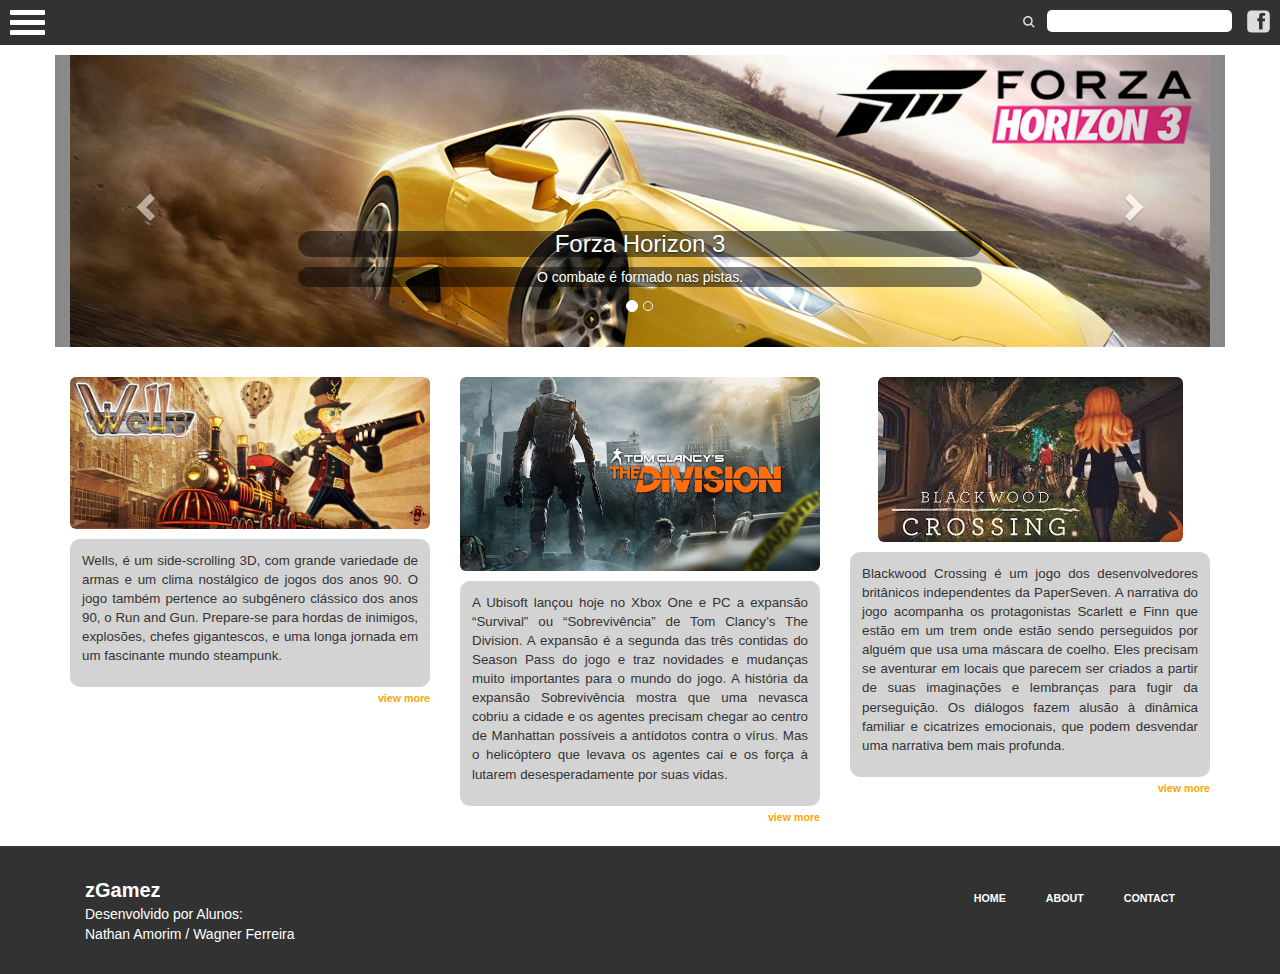
<file: index.html>
<!DOCTYPE html>
<html lang="pt-br">
<head>
	<title>zGamez</title>
	<meta charset="utf-8">
	<meta name="description" content="Dicas e Truques de Jogos">
	<meta name="keywords" content="GAMES,JOGOS,games,jogos,xbox,ps4">
	<meta name="author" content="Equipe zGamez">
	<meta name="viewport" content="width=device-width, initial-scale=1.0">
	<link rel="stylesheet" type="text/css" href="https://maxcdn.bootstrapcdn.com/bootstrap/3.3.7/css/bootstrap.min.css">
	<script type="text/javascript" src="https://maxcdn.bootstrapcdn.com/bootstrap/3.3.7/js/bootstrap.min.js"></script>
	<script src="https://ajax.googleapis.com/ajax/libs/jquery/1.12.4/jquery.min.js"></script>
	<script src="https://code.jquery.com/jquery-1.10.2.js"></script>

    <link rel="shortcut icon" href="favicon.ico"/>
	<!--CARROSEL-->
	<link rel="stylesheet" href="https://maxcdn.bootstrapcdn.com/bootstrap/3.3.7/css/bootstrap.min.css">
	<link rel="stylesheet" type="text/css" href="css/style.css">
  	<script src="https://ajax.googleapis.com/ajax/libs/jquery/1.12.4/jquery.min.js"></script>
  	<script src="https://maxcdn.bootstrapcdn.com/bootstrap/3.3.7/js/bootstrap.min.js"></script>
</head>
<body>
	<nav class="container-fluid fxtop bggray"">
		<section class="container-fluid row pd10px clightgray">
			<div id="nav-toggle" class="fl"><span></span></div>
			<div class="fr mleft15px" id="facebook_icon"><a href="#"><svg enable-background="new 0 0 50 50" height="23px" id="Layer_1" version="1.1" viewBox="0 0 50 50" width="23px" xml:space="preserve" xmlns="http://www.w3.org/2000/svg" xmlns:xlink="http://www.w3.org/1999/xlink"><g><path d="M40.378,0.878H9.62c-5.064,0-9.17,4.031-9.17,9.01v30.227c0,4.973,4.105,9.008,9.17,9.008h30.758   c5.064,0,9.172-4.035,9.172-9.008V9.888C49.55,4.909,45.442,0.878,40.378,0.878z M39.522,12.722h-3.951c0,0-1.72-0.402-1.72,2.232   c0,2.632,0,3.543,0,3.543h5.671l-0.604,5.857h-5.066v18.147h-7.696V24.354h-3.645V18.09l3.863,0.016l0.082-5.176   c0,0-0.246-6.021,4.935-6.333c4.256-0.303,8.132-0.186,8.132-0.186V12.722z" fill="#ddd"/></g></svg></a></div>
			<div class="fr" id="box_search"><input class="search_box_round" type="text" name="search_box"></div>
			<div class="fr" id="search_icon"><a href="#"><svg style="" enable-background="new 0 0 24 24" height="30px" id="Icons" version="1.1" viewBox="0 0 100 100" width="30px" xml:space="preserve" xmlns="http://www.w3.org/2000/svg" xmlns:xlink="http://www.w3.org/1999/xlink"><path d="M59.446,55.911L49.337,45.802c1.922-2.64,3.069-5.88,3.069-9.396c0-8.837-7.163-16-16-16s-16,7.163-16,16s7.163,16,16,16  c3.516,0,6.756-1.147,9.396-3.069l10.109,10.109L59.446,55.911z M36.406,47.406c-6.065,0-11-4.935-11-11s4.935-11,11-11  s11,4.935,11,11S42.471,47.406,36.406,47.406z" fill="#ddd"/></svg></a></div>
		</section>
		<style type="text/css">

		</style>
		<section class="row nav-bar" >
			<ul class="nav" id="navigator" style="display:none;">
				<li><a href="index.html">home</a></li>
        		<li><a href="#about" rel="modal">about</a></li>
        		<li><a href="contato.html">contact</a></li>
			</ul>
		</section>
	</nav>
	<div class="container mtop45px">
		<header class="row bglightgray">
			<article id="myCarousel" class="carousel slide col-sm-12" data-ride="carousel">

				    <!-- Indicators -->
				    <ol class="carousel-indicators">
				      <li data-target="#myCarousel" data-slide-to="0" class="active"></li>
				      <li data-target="#myCarousel" data-slide-to="1"></li>
				    </ol>

				    <!-- Wrapper for slides -->
				    <div class="carousel-inner" role="listbox">

				      <div class="item active">
				        <img src="img/forza_banner_head.jpg" alt="Chania" width="" height="">
				        <div class="carousel-caption">
				          <h3 class="bgblack">Forza Horizon 3</h3>
				          <p class="bgblack">O combate é formado nas pistas.</p>
				        </div>
				      </div>

				      <div class="item">
				        <img src="img/01_banner_head.jpg" alt="Chania" width="460" height="345">
				        <div class="carousel-caption">
				          <h3 class="bgblack">Action Games</h3>
				          <p class="bgblack">Divirta-se com os games, busque novas estratégias.</p>
				        </div>
				      </div>

				    </div>

				    <!-- Left and right controls -->
				    <a class="left carousel-control" href="#myCarousel" role="button" data-slide="prev">
				      <span class="glyphicon glyphicon-chevron-left" aria-hidden="true"></span>
				      <span class="sr-only">Previous</span>
				    </a>
				    <a class="right carousel-control" href="#myCarousel" role="button" data-slide="next">
				      <span class="glyphicon glyphicon-chevron-right" aria-hidden="true"></span>
				      <span class="sr-only">Next</span>
				    </a>

			</article>
		</header>
		<section class="row mtop30px pbottom20px">
			<article class="col-sm-4 article-home">
				<header class="text-center">
					<img class="img-rounded" src="uploads/img_article2.jpg">
				</header>
				<section>
					<p>
						Wells, é um side-scrolling 3D, com grande variedade de armas e um clima nostálgico de jogos dos anos 90. O jogo também pertence ao subgênero clássico dos anos 90, o Run and Gun. Prepare-se para hordas de inimigos, explosões, chefes gigantescos, e uma longa jornada em um fascinante mundo steampunk.
					</p>
				</section>
				<footer><a href="content_wells.html">view more</a></footer>
			</article>
			<article class="col-sm-4 article-home">
				<header class="text-center">
					<img class="img-rounded" src="uploads/img_article1.jpg">
				</header>
				<section>
					<p>
						A Ubisoft lançou hoje no Xbox One e PC a expansão “Survival” ou “Sobrevivência” de Tom Clancy’s The Division. A expansão é a segunda das três contidas do Season Pass do jogo e traz novidades e mudanças muito importantes para o mundo do jogo.

                        A história da expansão Sobrevivência mostra que uma nevasca cobriu a cidade e os agentes precisam chegar ao centro de Manhattan possíveis a antídotos contra o vírus. Mas o helicóptero que levava os agentes cai e os força à lutarem desesperadamente por suas vidas.
					</p>
				</section>
				<footer><a href="content_the_division.html">view more</a></footer>
			</article>
			<article class="col-sm-4 article-home">
				<header class="text-center">
					<img class="img-rounded" src="uploads/img_article3.jpg">
				</header>
				<section>
					<p>
						Blackwood Crossing é um jogo dos desenvolvedores britânicos independentes da PaperSeven. A narrativa do jogo acompanha os protagonistas Scarlett e Finn que estão em um trem onde estão sendo perseguidos por alguém que usa uma máscara de coelho. Eles precisam se aventurar em locais que parecem ser criados a partir de suas imaginações e lembranças para fugir da perseguição. Os diálogos fazem alusão à dinâmica familiar e cicatrizes emocionais, que podem desvendar uma narrativa bem mais profunda.
					</p>
				</section>
				<footer><a href="content_blackwood.html">view more</a></footer>
			</article>
		</section>
	</div>
	<footer class="footer">
		<section class="container">
        	<article class="col-sm-4 fl logo-bottom">
        		<a href="#"><strong>zGamez</strong></a><br>
        		Desenvolvido por Alunos:<br>
        		Nathan Amorim / Wagner Ferreira<br>
        	</article>
        	<article class="col-sm-4">

        	</article>
        	<article class="col-sm-4">
        		<ul class="nav">
        			<li class="fr"><a href="index.html">home</a></li>
        			<li class="fr"><a href="#about" rel="modal">about</a></li>
        			<li class="fr"><a href="contato.html">contact</a></li>
        		</ul>
        		<div class="cb"></div>
        	</article>
      	</section>
	</footer>
	<!-- MODAL ABOUT -->
	<div class="window" id="about">
		<a href="#" class="fechar"><span class="glyphicon glyphicon-remove text-red"></span></a>
		<legend>About</legend>
		<p class="text-justify col-sm-12">Lorem ipsum dolor sit amet, consectetur adipiscing elit. Nulla facilisis purus vitae purus malesuada mattis. Sed quis tellus non ante laoreet pulvinar. Donec vehicula hendrerit mi, id sollicitudin purus. Aenean volutpat magna non mollis commodo. Nulla tellus odio, congue non dui in, congue tincidunt odio. Aliquam et erat a nisl vehicula scelerisque. Proin ipsum odio, viverra vitae diam sed, volutpat bibendum velit. Donec lacinia et nunc in auctor. Duis imperdiet elit eu velit vestibulum imperdiet. Donec scelerisque ex at ornare vulputate. Aenean eu pulvinar magna. Sed maximus rhoncus tincidunt. Proin quis augue ut metus pretium finibus fermentum non felis. Ut imperdiet tellus et eros scelerisque ullamcorper.</p>
	</div>
	<!-- mascara para cobrir o site -->
	<div id="mascara"></div>
	<!-- MODAL ABOUT -->
</body>
<script type="text/javascript" src="js/script.js"></script>
</html>
</file>
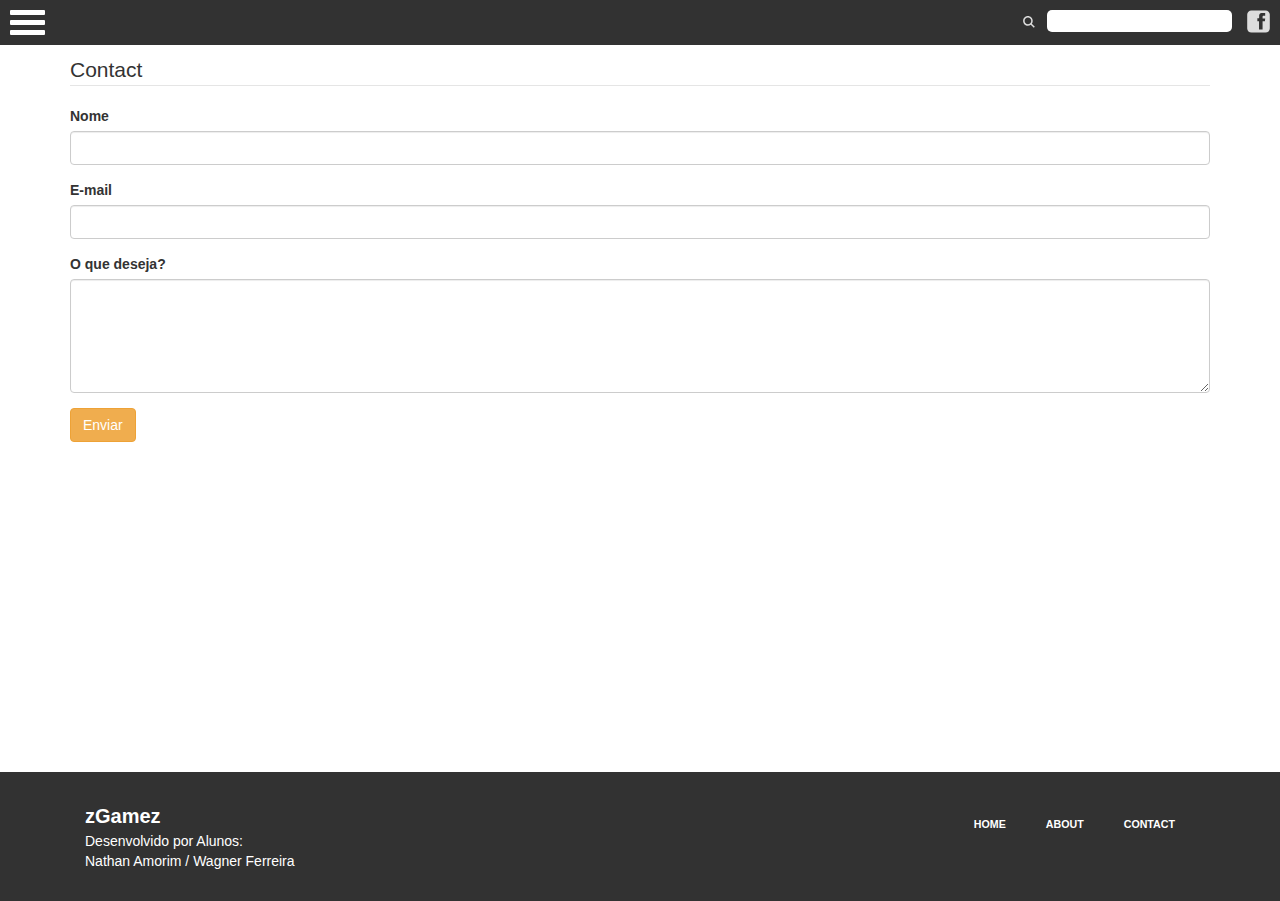
<file: contato.html>
<!DOCTYPE html>
<html lang="pt-br">
<head>
	<title>zGamez</title>
	<meta charset="utf-8">
	<meta name="description" content="Dicas e Truques de Jogos">
	<meta name="keywords" content="GAMES,JOGOS,games,jogos,xbox,ps4">
	<meta name="author" content="Equipe zGamez">
	<meta name="viewport" content="width=device-width, initial-scale=1.0">
	<link rel="stylesheet" type="text/css" href="https://maxcdn.bootstrapcdn.com/bootstrap/3.3.7/css/bootstrap.min.css">
	<script type="text/javascript" src="https://maxcdn.bootstrapcdn.com/bootstrap/3.3.7/js/bootstrap.min.js"></script>
	<script src="https://ajax.googleapis.com/ajax/libs/jquery/1.12.4/jquery.min.js"></script>
	<script src="https://code.jquery.com/jquery-1.10.2.js"></script>

    <link rel="shortcut icon" href="favicon.ico"/>
	<!--CARROSEL-->
	<link rel="stylesheet" href="https://maxcdn.bootstrapcdn.com/bootstrap/3.3.7/css/bootstrap.min.css">
	<link rel="stylesheet" type="text/css" href="css/style.css">
  	<script src="https://ajax.googleapis.com/ajax/libs/jquery/1.12.4/jquery.min.js"></script>
  	<script src="https://maxcdn.bootstrapcdn.com/bootstrap/3.3.7/js/bootstrap.min.js"></script>
</head>
<body>
	<nav class="container-fluid fxtop bggray"">
		<section class="container-fluid row pd10px clightgray">
			<div id="nav-toggle" class="fl"><span></span></div>
			<div class="fr mleft15px" id="facebook_icon"><a href="#"><svg enable-background="new 0 0 50 50" height="23px" id="Layer_1" version="1.1" viewBox="0 0 50 50" width="23px" xml:space="preserve" xmlns="http://www.w3.org/2000/svg" xmlns:xlink="http://www.w3.org/1999/xlink"><g><path d="M40.378,0.878H9.62c-5.064,0-9.17,4.031-9.17,9.01v30.227c0,4.973,4.105,9.008,9.17,9.008h30.758   c5.064,0,9.172-4.035,9.172-9.008V9.888C49.55,4.909,45.442,0.878,40.378,0.878z M39.522,12.722h-3.951c0,0-1.72-0.402-1.72,2.232   c0,2.632,0,3.543,0,3.543h5.671l-0.604,5.857h-5.066v18.147h-7.696V24.354h-3.645V18.09l3.863,0.016l0.082-5.176   c0,0-0.246-6.021,4.935-6.333c4.256-0.303,8.132-0.186,8.132-0.186V12.722z" fill="#ddd"/></g></svg></a></div>
			<div class="fr" id="box_search"><input class="search_box_round" type="text" name="search_box"></div>
			<div class="fr" id="search_icon"><a href="#"><svg style="" enable-background="new 0 0 24 24" height="30px" id="Icons" version="1.1" viewBox="0 0 100 100" width="30px" xml:space="preserve" xmlns="http://www.w3.org/2000/svg" xmlns:xlink="http://www.w3.org/1999/xlink"><path d="M59.446,55.911L49.337,45.802c1.922-2.64,3.069-5.88,3.069-9.396c0-8.837-7.163-16-16-16s-16,7.163-16,16s7.163,16,16,16  c3.516,0,6.756-1.147,9.396-3.069l10.109,10.109L59.446,55.911z M36.406,47.406c-6.065,0-11-4.935-11-11s4.935-11,11-11  s11,4.935,11,11S42.471,47.406,36.406,47.406z" fill="#ddd"/></svg></a></div>
		</section>
		<style type="text/css">

		</style>
		<section class="row nav-bar" >
			<ul class="nav" id="navigator" style="display:none;">
				<li><a href="index.html">home</a></li>
        		<li><a href="#about" rel="modal">about</a></li>
        		<li><a href="contato.html">contact</a></li>
			</ul>
		</section>
	</nav>
	<div class="container mtop45px" id="conteudo">
		<form>
			<fieldset>
				<legend>Contact</legend>
				<div class="form-group">
					<label for="name">Nome</label>
					<input class="form-control" type="text" name="name">
				</div>
				<div class="form-group">
					<label for="email">E-mail</label>
					<input class="form-control" type="text" name="email">
				</div>
				<div class="form-group">
					<label for="email">O que deseja?</label>
					<textarea class="form-control" rows="5"></textarea>
				</div>
				<div class="form-group">
					<button class="btn btn-warning">Enviar</button>
				</div>
			</fieldset>
		</form>
	</div>
	<footer class="footer">
		<section class="container">
        	<article class="col-sm-4 fl logo-bottom">
        		<a href="#"><strong>zGamez</strong></a><br>
        		Desenvolvido por Alunos:<br>
        		Nathan Amorim / Wagner Ferreira<br>
        	</article>
        	<article class="col-sm-4">

        	</article>
        	<article class="col-sm-4">
        		<ul class="nav">
        			<li class=""><a href="index.html">home</a></li>
        			<li class=""><a href="#about" rel="modal">about</a></li>
        			<li class=""><a href="contato.html">contact</a></li>
        		</ul>
        		<div class="cb"></div>
        	</article>
      	</section>
	</footer>
	<!-- MODAL ABOUT -->
	<div class="window" id="about">
		<a href="#" class="fechar"><span class="glyphicon glyphicon-remove text-red"></span></a>
		<legend>About</legend>
		<p class="text-justify col-sm-12">Lorem ipsum dolor sit amet, consectetur adipiscing elit. Nulla facilisis purus vitae purus malesuada mattis. Sed quis tellus non ante laoreet pulvinar. Donec vehicula hendrerit mi, id sollicitudin purus. Aenean volutpat magna non mollis commodo. Nulla tellus odio, congue non dui in, congue tincidunt odio. Aliquam et erat a nisl vehicula scelerisque. Proin ipsum odio, viverra vitae diam sed, volutpat bibendum velit. Donec lacinia et nunc in auctor. Duis imperdiet elit eu velit vestibulum imperdiet. Donec scelerisque ex at ornare vulputate. Aenean eu pulvinar magna. Sed maximus rhoncus tincidunt. Proin quis augue ut metus pretium finibus fermentum non felis. Ut imperdiet tellus et eros scelerisque ullamcorper.</p>
	</div>
	<!-- mascara para cobrir o site -->
	<div id="mascara"></div>
	<!-- MODAL ABOUT -->
</body>
<script type="text/javascript" src="js/script.js"></script>
</html>
</file>
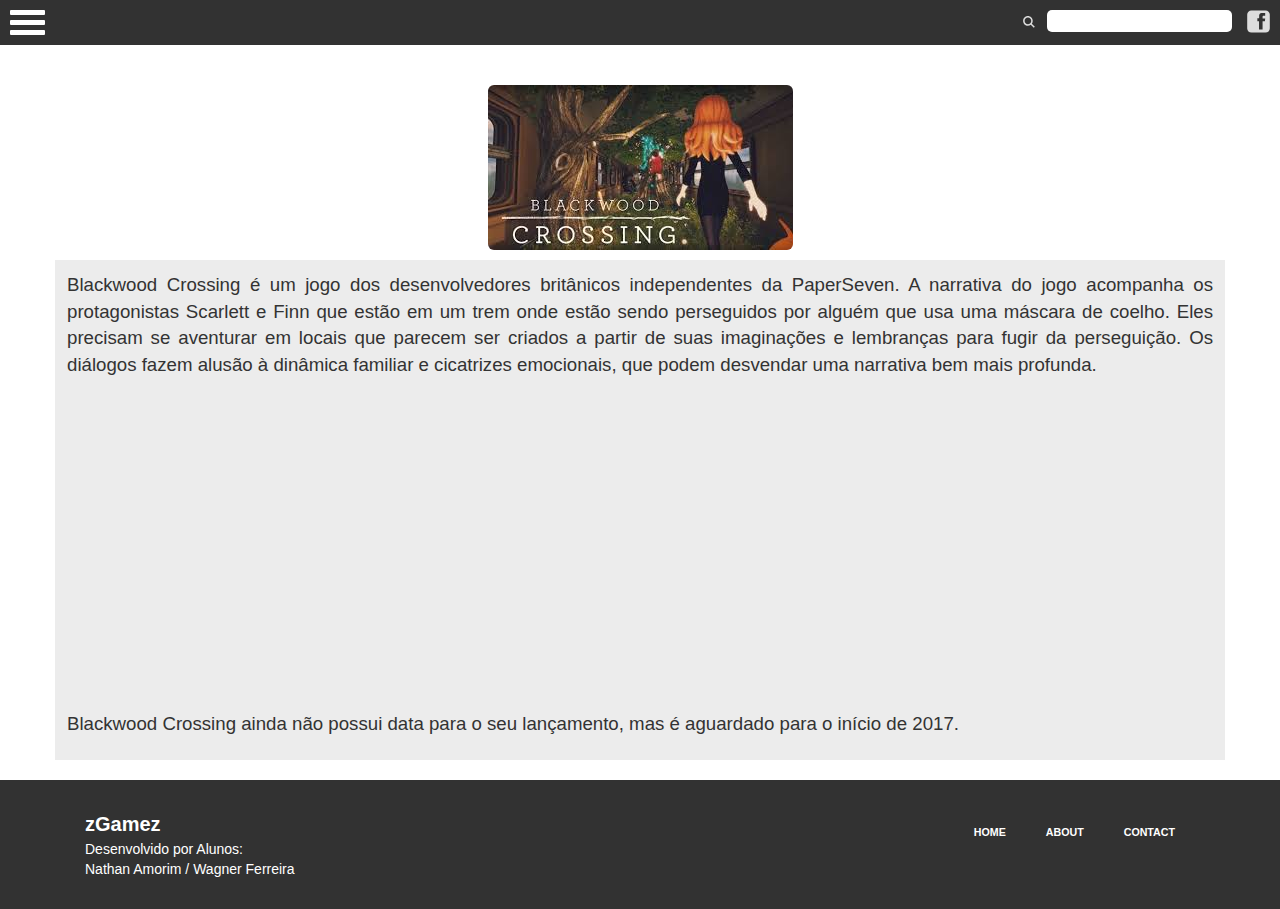
<file: content_blackwood.html>
<!DOCTYPE html>
<html lang="pt-br">
<head>
	<title>zGamez</title>
	<meta charset="utf-8">
	<meta name="description" content="Dicas e Truques de Jogos">
	<meta name="keywords" content="GAMES,JOGOS,games,jogos,xbox,ps4">
	<meta name="author" content="Equipe zGamez">
	<meta name="viewport" content="width=device-width, initial-scale=1.0">
	<link rel="stylesheet" type="text/css" href="https://maxcdn.bootstrapcdn.com/bootstrap/3.3.7/css/bootstrap.min.css">
	<script type="text/javascript" src="https://maxcdn.bootstrapcdn.com/bootstrap/3.3.7/js/bootstrap.min.js"></script>
	<script src="https://ajax.googleapis.com/ajax/libs/jquery/1.12.4/jquery.min.js"></script>
	<script src="https://code.jquery.com/jquery-1.10.2.js"></script>

    <link rel="shortcut icon" href="favicon.ico"/>
	<!--CARROSEL-->
	<link rel="stylesheet" href="https://maxcdn.bootstrapcdn.com/bootstrap/3.3.7/css/bootstrap.min.css">
	<link rel="stylesheet" type="text/css" href="css/style.css">
  	<script src="https://ajax.googleapis.com/ajax/libs/jquery/1.12.4/jquery.min.js"></script>
  	<script src="https://maxcdn.bootstrapcdn.com/bootstrap/3.3.7/js/bootstrap.min.js"></script>
</head>
<body>
	<nav class="container-fluid fxtop bggray"">
		<section class="container-fluid row pd10px clightgray">
			<div id="nav-toggle" class="fl"><span></span></div>
			<div class="fr mleft15px" id="facebook_icon"><a href="#"><svg enable-background="new 0 0 50 50" height="23px" id="Layer_1" version="1.1" viewBox="0 0 50 50" width="23px" xml:space="preserve" xmlns="http://www.w3.org/2000/svg" xmlns:xlink="http://www.w3.org/1999/xlink"><g><path d="M40.378,0.878H9.62c-5.064,0-9.17,4.031-9.17,9.01v30.227c0,4.973,4.105,9.008,9.17,9.008h30.758   c5.064,0,9.172-4.035,9.172-9.008V9.888C49.55,4.909,45.442,0.878,40.378,0.878z M39.522,12.722h-3.951c0,0-1.72-0.402-1.72,2.232   c0,2.632,0,3.543,0,3.543h5.671l-0.604,5.857h-5.066v18.147h-7.696V24.354h-3.645V18.09l3.863,0.016l0.082-5.176   c0,0-0.246-6.021,4.935-6.333c4.256-0.303,8.132-0.186,8.132-0.186V12.722z" fill="#ddd"/></g></svg></a></div>
			<div class="fr" id="box_search"><input class="search_box_round" type="text" name="search_box"></div>
			<div class="fr" id="search_icon"><a href="#"><svg style="" enable-background="new 0 0 24 24" height="30px" id="Icons" version="1.1" viewBox="0 0 100 100" width="30px" xml:space="preserve" xmlns="http://www.w3.org/2000/svg" xmlns:xlink="http://www.w3.org/1999/xlink"><path d="M59.446,55.911L49.337,45.802c1.922-2.64,3.069-5.88,3.069-9.396c0-8.837-7.163-16-16-16s-16,7.163-16,16s7.163,16,16,16  c3.516,0,6.756-1.147,9.396-3.069l10.109,10.109L59.446,55.911z M36.406,47.406c-6.065,0-11-4.935-11-11s4.935-11,11-11  s11,4.935,11,11S42.471,47.406,36.406,47.406z" fill="#ddd"/></svg></a></div>
		</section>
		<style type="text/css">

		</style>
		<section class="row nav-bar" >
			<ul class="nav" id="navigator" style="display:none;">
				<li><a href="index.html">home</a></li>
        		<li><a href="#about" rel="modal">about</a></li>
        		<li><a href="contato.html">contact</a></li>
			</ul>
		</section>
	</nav>
	<div class="container mtop45px">




<section class="row mtop30px pbottom20px">
			<article class="col-sm-16 article-in">
				<header class="text-center">

					<img class="img-rounded" src="uploads/img_article3.jpg">
				</header>
				<section>
					<p>
						Blackwood Crossing é um jogo dos desenvolvedores britânicos independentes da PaperSeven. A narrativa do jogo acompanha os protagonistas Scarlett e Finn que estão em um trem onde estão sendo perseguidos por alguém que usa uma máscara de coelho. Eles precisam se aventurar em locais que parecem ser criados a partir de suas imaginações e lembranças para fugir da perseguição. Os diálogos fazem alusão à dinâmica familiar e cicatrizes emocionais, que podem desvendar uma narrativa bem mais profunda.</p>

						<div class="text-center"><iframe width="560" height="315" src="https://www.youtube.com/embed/LsXKiZSj6Js" frameborder="0" allowfullscreen></iframe></div>



                       <p> Blackwood Crossing ainda não possui data para o seu lançamento, mas é aguardado para o início de 2017.</p>
				</section>

			</article>

		</section>
	</div>
	<footer class="footer">
		<section class="container">
        	<article class="col-sm-4 fl logo-bottom">
        		<a href="#"><strong>zGamez</strong></a><br>
        		Desenvolvido por Alunos:<br>
        		Nathan Amorim / Wagner Ferreira<br>
        	</article>
        	<article class="col-sm-4">

        	</article>
        	<article class="col-sm-4">
        		<ul class="nav">
        			<li class="fr"><a href="index.html">home</a></li>
        			<li class="fr"><a href="#about" rel="modal">about</a></li>
        			<li class="fr"><a href="contato.html">contact</a></li>
        		</ul>
        		<div class="cb"></div>
        	</article>
      	</section>
	</footer>
		<!-- MODAL ABOUT -->
	<div class="window" id="about">
		<a href="#" class="fechar"><span class="glyphicon glyphicon-remove text-red"></span></a>
		<legend>About</legend>
		<p class="text-justify col-sm-12">Lorem ipsum dolor sit amet, consectetur adipiscing elit. Nulla facilisis purus vitae purus malesuada mattis. Sed quis tellus non ante laoreet pulvinar. Donec vehicula hendrerit mi, id sollicitudin purus. Aenean volutpat magna non mollis commodo. Nulla tellus odio, congue non dui in, congue tincidunt odio. Aliquam et erat a nisl vehicula scelerisque. Proin ipsum odio, viverra vitae diam sed, volutpat bibendum velit. Donec lacinia et nunc in auctor. Duis imperdiet elit eu velit vestibulum imperdiet. Donec scelerisque ex at ornare vulputate. Aenean eu pulvinar magna. Sed maximus rhoncus tincidunt. Proin quis augue ut metus pretium finibus fermentum non felis. Ut imperdiet tellus et eros scelerisque ullamcorper.</p>
	</div>
	<!-- mascara para cobrir o site -->
	<div id="mascara"></div>
	<!-- MODAL ABOUT -->
</body>
<script type="text/javascript" src="js/script.js"></script>
</html>
</file>
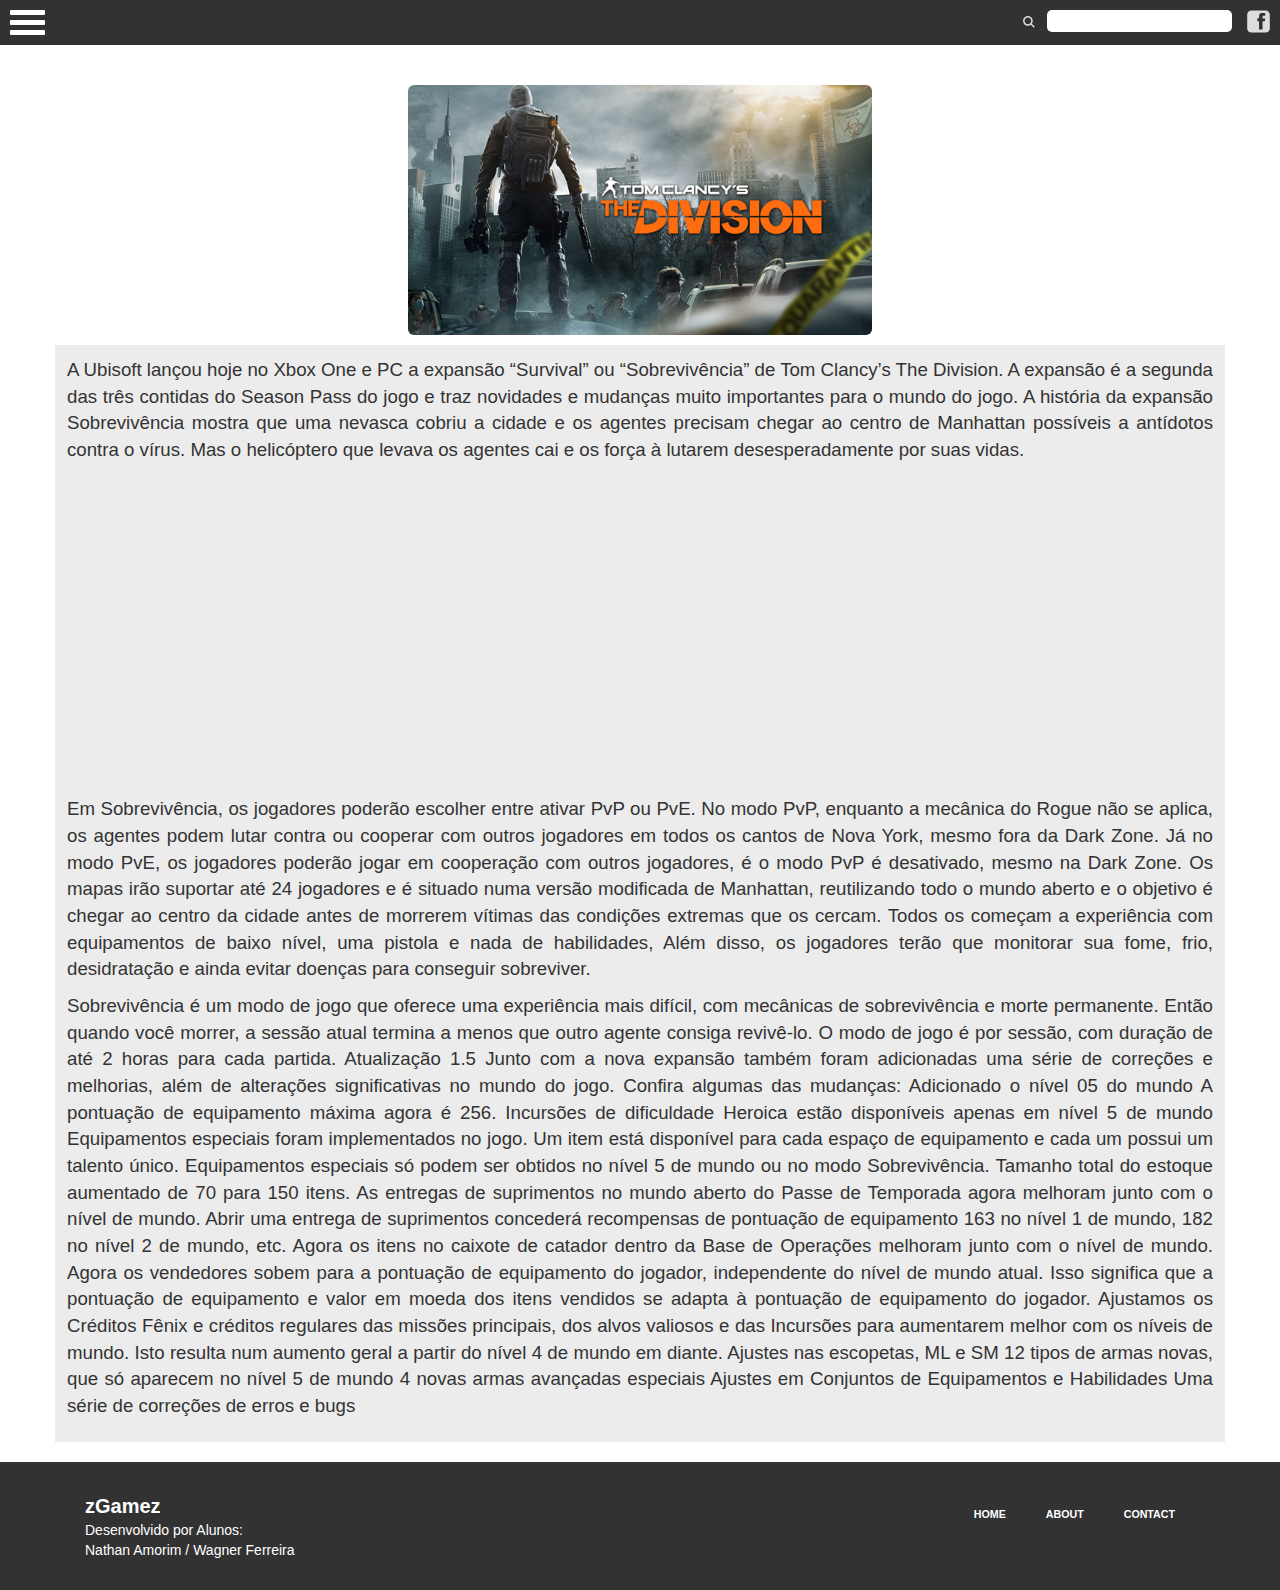
<file: content_the_division.html>
<!DOCTYPE html>
<html lang="pt-br">
<head>
	<title>zGamez</title>
	<meta charset="utf-8">
	<meta name="description" content="Dicas e Truques de Jogos">
	<meta name="keywords" content="GAMES,JOGOS,games,jogos,xbox,ps4">
	<meta name="author" content="Equipe zGamez">
	<meta name="viewport" content="width=device-width, initial-scale=1.0">
	<link rel="stylesheet" type="text/css" href="https://maxcdn.bootstrapcdn.com/bootstrap/3.3.7/css/bootstrap.min.css">
	<script type="text/javascript" src="https://maxcdn.bootstrapcdn.com/bootstrap/3.3.7/js/bootstrap.min.js"></script>
	<script src="https://ajax.googleapis.com/ajax/libs/jquery/1.12.4/jquery.min.js"></script>
	<script src="https://code.jquery.com/jquery-1.10.2.js"></script>

    <link rel="shortcut icon" href="favicon.ico"/>
	<!--CARROSEL-->
	<link rel="stylesheet" href="https://maxcdn.bootstrapcdn.com/bootstrap/3.3.7/css/bootstrap.min.css">
	<link rel="stylesheet" type="text/css" href="css/style.css">
  	<script src="https://ajax.googleapis.com/ajax/libs/jquery/1.12.4/jquery.min.js"></script>
  	<script src="https://maxcdn.bootstrapcdn.com/bootstrap/3.3.7/js/bootstrap.min.js"></script>
</head>
<body>
	<nav class="container-fluid fxtop bggray"">
		<section class="container-fluid row pd10px clightgray">
			<div id="nav-toggle" class="fl"><span></span></div>
			<div class="fr mleft15px" id="facebook_icon"><a href="#"><svg enable-background="new 0 0 50 50" height="23px" id="Layer_1" version="1.1" viewBox="0 0 50 50" width="23px" xml:space="preserve" xmlns="http://www.w3.org/2000/svg" xmlns:xlink="http://www.w3.org/1999/xlink"><g><path d="M40.378,0.878H9.62c-5.064,0-9.17,4.031-9.17,9.01v30.227c0,4.973,4.105,9.008,9.17,9.008h30.758   c5.064,0,9.172-4.035,9.172-9.008V9.888C49.55,4.909,45.442,0.878,40.378,0.878z M39.522,12.722h-3.951c0,0-1.72-0.402-1.72,2.232   c0,2.632,0,3.543,0,3.543h5.671l-0.604,5.857h-5.066v18.147h-7.696V24.354h-3.645V18.09l3.863,0.016l0.082-5.176   c0,0-0.246-6.021,4.935-6.333c4.256-0.303,8.132-0.186,8.132-0.186V12.722z" fill="#ddd"/></g></svg></a></div>
			<div class="fr" id="box_search"><input class="search_box_round" type="text" name="search_box"></div>
			<div class="fr" id="search_icon"><a href="#"><svg style="" enable-background="new 0 0 24 24" height="30px" id="Icons" version="1.1" viewBox="0 0 100 100" width="30px" xml:space="preserve" xmlns="http://www.w3.org/2000/svg" xmlns:xlink="http://www.w3.org/1999/xlink"><path d="M59.446,55.911L49.337,45.802c1.922-2.64,3.069-5.88,3.069-9.396c0-8.837-7.163-16-16-16s-16,7.163-16,16s7.163,16,16,16  c3.516,0,6.756-1.147,9.396-3.069l10.109,10.109L59.446,55.911z M36.406,47.406c-6.065,0-11-4.935-11-11s4.935-11,11-11  s11,4.935,11,11S42.471,47.406,36.406,47.406z" fill="#ddd"/></svg></a></div>
		</section>
		<style type="text/css">

		</style>
		<section class="row nav-bar" >
			<ul class="nav" id="navigator" style="display:none;">
				<li><a href="index.html">home</a></li>
        		<li><a href="#about" rel="modal">about</a></li>
        		<li><a href="contato.html">contact</a></li>
			</ul>
		</section>
	</nav>
	<div class="container mtop45px">


		<section class="row mtop30px pbottom20px">
			<article class="col-sm-16 article-in">
				<header class="text-center">

					<img class="img-rounded" src="uploads/img_article1.jpg">
				</header>
				<section>
					<p>
						A Ubisoft lançou hoje no Xbox One e PC a expansão “Survival” ou “Sobrevivência” de Tom Clancy’s The Division. A expansão é a segunda das três contidas do Season Pass do jogo e traz novidades e mudanças muito importantes para o mundo do jogo.

                        A história da expansão Sobrevivência mostra que uma nevasca cobriu a cidade e os agentes precisam chegar ao centro de Manhattan possíveis a antídotos contra o vírus. Mas o helicóptero que levava os agentes cai e os força à lutarem desesperadamente por suas vidas.</p>


                       <div class="text-center"><iframe width="560" height="315" src="https://www.youtube.com/embed/AYtIBv3xhKg" frameborder="0" allowfullscreen></iframe></div>


                      <p>  Em Sobrevivência, os jogadores poderão escolher entre ativar PvP ou PvE. No modo PvP, enquanto a mecânica do Rogue não se aplica, os agentes podem lutar contra ou cooperar com outros jogadores em todos os cantos de Nova York, mesmo fora da Dark Zone. Já no modo PvE, os jogadores poderão jogar em cooperação com outros jogadores, é o modo PvP é desativado, mesmo na Dark Zone.

                        Os mapas irão suportar até 24 jogadores e é situado numa versão modificada de Manhattan, reutilizando todo o mundo aberto e o objetivo é chegar ao centro da cidade antes de morrerem vítimas das condições extremas que os cercam. Todos os começam a experiência com equipamentos de baixo nível, uma pistola e nada de habilidades, Além disso, os jogadores terão que monitorar sua fome, frio, desidratação e ainda evitar doenças para conseguir sobreviver.</p>


                       Sobrevivência é um modo de jogo que oferece uma experiência mais difícil, com mecânicas de sobrevivência e morte permanente. Então quando você morrer, a sessão atual termina a menos que outro agente consiga revivê-lo. O modo de jogo é por sessão, com duração de até 2 horas para cada partida.
                        Atualização 1.5

                        Junto com a nova expansão também foram adicionadas uma série de correções e melhorias, além de alterações significativas no mundo do jogo. Confira algumas das mudanças:

                        Adicionado o nível 05 do mundo
                         A pontuação de equipamento máxima agora é 256.
                           Incursões de dificuldade Heroica estão disponíveis apenas em nível 5 de mundo
                           Equipamentos especiais foram implementados no jogo. Um item está disponível para cada espaço de equipamento e cada um possui um talento único. Equipamentos especiais só podem ser obtidos no nível 5 de mundo ou no modo Sobrevivência.
                           Tamanho total do estoque aumentado de 70 para 150 itens.
                           As entregas de suprimentos no mundo aberto do Passe de Temporada agora melhoram junto com o nível de mundo. Abrir uma entrega de suprimentos concederá recompensas de pontuação de equipamento 163 no nível 1 de mundo, 182 no nível 2 de mundo, etc.
                           Agora os itens no caixote de catador dentro da Base de Operações melhoram junto com o nível de mundo.
                           Agora os vendedores sobem para a pontuação de equipamento do jogador, independente do nível de mundo atual. Isso significa que a pontuação de equipamento e valor em moeda dos itens vendidos se adapta à pontuação de equipamento do jogador.
                           Ajustamos os Créditos Fênix e créditos regulares das missões principais, dos alvos valiosos e das Incursões para aumentarem melhor com os níveis de mundo. Isto resulta num aumento geral a partir do nível 4 de mundo em diante.
                           Ajustes nas escopetas, ML e SM
                           12 tipos de armas novas, que só aparecem no nível 5 de mundo
                           4 novas armas avançadas especiais
                           Ajustes em Conjuntos de Equipamentos e Habilidades
                           Uma série de correções de erros e bugs
					</p>
						  </section>

			</article>

		</section>

	</div>
	<footer class="footer">
		<section class="container">
        	<article class="col-sm-4 fl logo-bottom">
        		<a href="#"><strong>zGamez</strong></a><br>
        		Desenvolvido por Alunos:<br>
        		Nathan Amorim / Wagner Ferreira<br>
        	</article>
        	<article class="col-sm-4">

        	</article>
        	<article class="col-sm-4">
        		<ul class="nav">
        			<li class="fr"><a href="index.html">home</a></li>
        			<li class="fr"><a href="#about" rel="modal">about</a></li>
        			<li class="fr"><a href="contato.html">contact</a></li>
        		</ul>
        		<div class="cb"></div>
        	</article>
      	</section>
	</footer>
		<!-- MODAL ABOUT -->
	<div class="window" id="about">
		<a href="#" class="fechar"><span class="glyphicon glyphicon-remove text-red"></span></a>
		<legend>About</legend>
		<p class="text-justify col-sm-12">Lorem ipsum dolor sit amet, consectetur adipiscing elit. Nulla facilisis purus vitae purus malesuada mattis. Sed quis tellus non ante laoreet pulvinar. Donec vehicula hendrerit mi, id sollicitudin purus. Aenean volutpat magna non mollis commodo. Nulla tellus odio, congue non dui in, congue tincidunt odio. Aliquam et erat a nisl vehicula scelerisque. Proin ipsum odio, viverra vitae diam sed, volutpat bibendum velit. Donec lacinia et nunc in auctor. Duis imperdiet elit eu velit vestibulum imperdiet. Donec scelerisque ex at ornare vulputate. Aenean eu pulvinar magna. Sed maximus rhoncus tincidunt. Proin quis augue ut metus pretium finibus fermentum non felis. Ut imperdiet tellus et eros scelerisque ullamcorper.</p>
	</div>
	<!-- mascara para cobrir o site -->
	<div id="mascara"></div>
	<!-- MODAL ABOUT -->
</body>
<script type="text/javascript" src="js/script.js"></script>
</html>
</file>
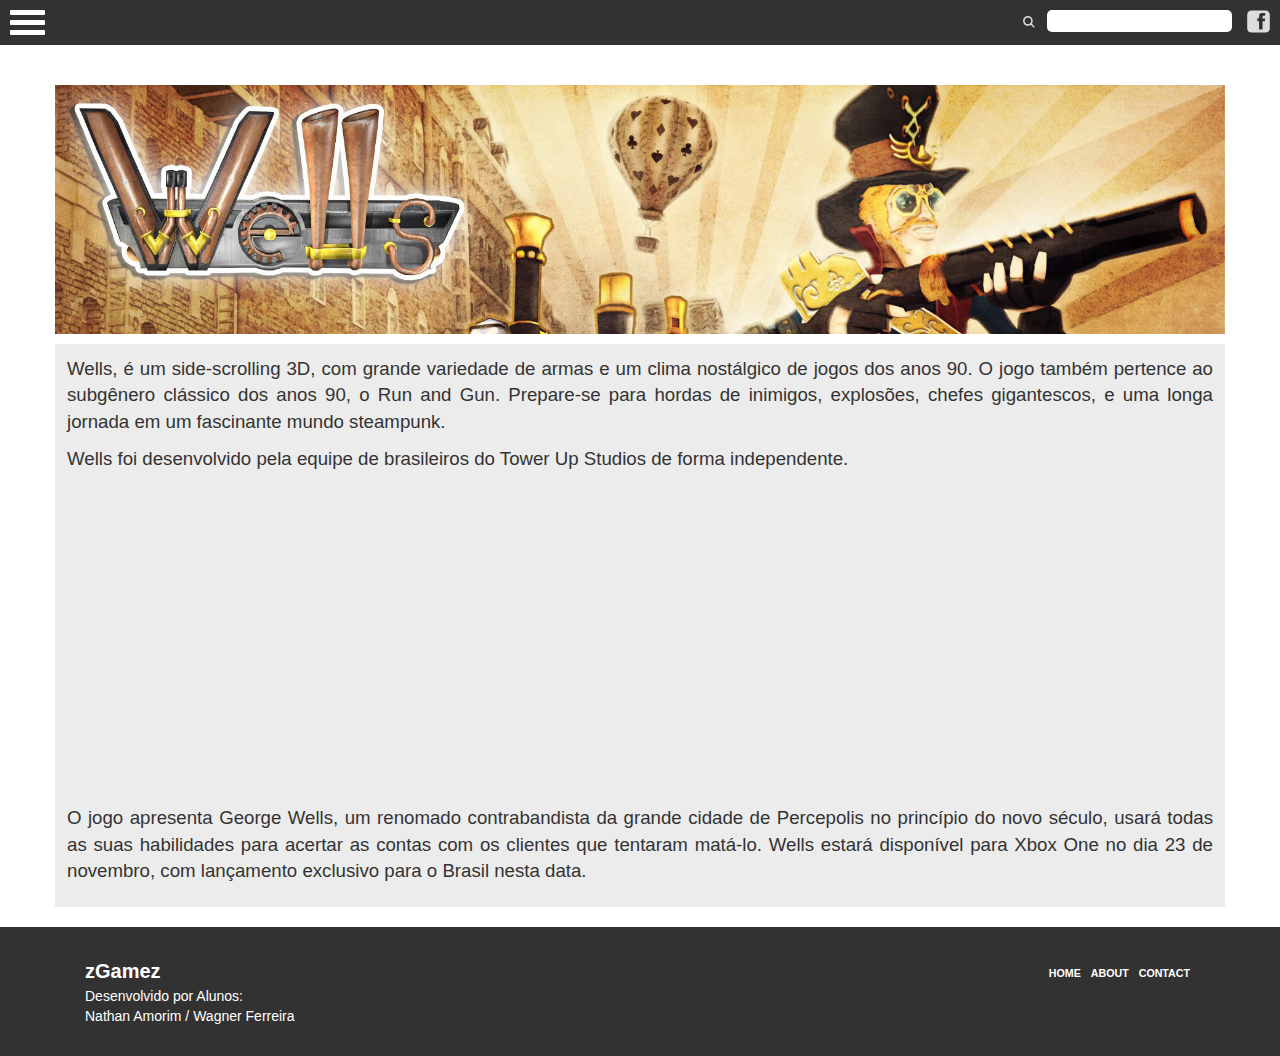
<file: content_wells.html>
<!DOCTYPE html>
<html lang="pt-br">
<head>
	<title>zGamez</title>
	<meta charset="utf-8">
	<meta name="description" content="Dicas e Truques de Jogos">
	<meta name="keywords" content="GAMES,JOGOS,games,jogos,xbox,ps4">
	<meta name="author" content="Equipe zGamez">
	<meta name="viewport" content="width=device-width, initial-scale=1.0">
	<link rel="stylesheet" type="text/css" href="https://maxcdn.bootstrapcdn.com/bootstrap/3.3.7/css/bootstrap.min.css">
	<script type="text/javascript" src="https://maxcdn.bootstrapcdn.com/bootstrap/3.3.7/js/bootstrap.min.js"></script>
	<script src="https://ajax.googleapis.com/ajax/libs/jquery/1.12.4/jquery.min.js"></script>
	<script src="https://code.jquery.com/jquery-1.10.2.js"></script>

    <link rel="shortcut icon" href="favicon.ico"/>
	<!--CARROSEL-->
	<link rel="stylesheet" href="https://maxcdn.bootstrapcdn.com/bootstrap/3.3.7/css/bootstrap.min.css">
	<link rel="stylesheet" type="text/css" href="css/style.css">
  	<script src="https://ajax.googleapis.com/ajax/libs/jquery/1.12.4/jquery.min.js"></script>
  	<script src="https://maxcdn.bootstrapcdn.com/bootstrap/3.3.7/js/bootstrap.min.js"></script>
</head>
<body>
	<nav class="container-fluid fxtop bggray"">
		<section class="container-fluid row pd10px clightgray">
			<div id="nav-toggle" class="fl"><span></span></div>
			<div class="fr mleft15px" id="facebook_icon"><a href="#"><svg enable-background="new 0 0 50 50" height="23px" id="Layer_1" version="1.1" viewBox="0 0 50 50" width="23px" xml:space="preserve" xmlns="http://www.w3.org/2000/svg" xmlns:xlink="http://www.w3.org/1999/xlink"><g><path d="M40.378,0.878H9.62c-5.064,0-9.17,4.031-9.17,9.01v30.227c0,4.973,4.105,9.008,9.17,9.008h30.758   c5.064,0,9.172-4.035,9.172-9.008V9.888C49.55,4.909,45.442,0.878,40.378,0.878z M39.522,12.722h-3.951c0,0-1.72-0.402-1.72,2.232   c0,2.632,0,3.543,0,3.543h5.671l-0.604,5.857h-5.066v18.147h-7.696V24.354h-3.645V18.09l3.863,0.016l0.082-5.176   c0,0-0.246-6.021,4.935-6.333c4.256-0.303,8.132-0.186,8.132-0.186V12.722z" fill="#ddd"/></g></svg></a></div>
			<div class="fr" id="box_search"><input class="search_box_round" type="text" name="search_box"></div>
			<div class="fr" id="search_icon"><a href="#"><svg style="" enable-background="new 0 0 24 24" height="30px" id="Icons" version="1.1" viewBox="0 0 100 100" width="30px" xml:space="preserve" xmlns="http://www.w3.org/2000/svg" xmlns:xlink="http://www.w3.org/1999/xlink"><path d="M59.446,55.911L49.337,45.802c1.922-2.64,3.069-5.88,3.069-9.396c0-8.837-7.163-16-16-16s-16,7.163-16,16s7.163,16,16,16  c3.516,0,6.756-1.147,9.396-3.069l10.109,10.109L59.446,55.911z M36.406,47.406c-6.065,0-11-4.935-11-11s4.935-11,11-11  s11,4.935,11,11S42.471,47.406,36.406,47.406z" fill="#ddd"/></svg></a></div>
		</section>
		<style type="text/css">

		</style>
		<section class="row nav-bar" >
			<ul class="nav" id="navigator" style="display:none;">
				<li><a href="index.html">home</a></li>
        		<li><a href="#about" rel="modal">about</a></li>
        		<li><a href="contato.html">contact</a></li>
			</ul>
		</section>
	</nav>
	<div class="container mtop45px">
		<section class="row mtop30px pbottom20px">
			<article class="col-sm-16 article-in">
				<header class="text-center">

					<img class=""  src="uploads/img_article2_interna.jpg">
				</header>
				<section>
					<p>
						Wells, é um side-scrolling 3D, com grande variedade de armas e um clima nostálgico de jogos dos anos 90. O jogo também pertence ao subgênero clássico dos anos 90, o Run and Gun. Prepare-se para hordas de inimigos, explosões, chefes gigantescos, e uma longa jornada em um fascinante mundo steampunk.</p>

                     <p> Wells foi desenvolvido pela equipe de brasileiros do Tower Up Studios de forma independente.</p>


                        <div class="text-center"><iframe width="560" height="315" src="https://www.youtube.com/embed/Kzql1RTJnzY" frameborder="0" allowfullscreen></iframe></div>

                        <p>O jogo apresenta George Wells, um renomado contrabandista da grande cidade de Percepolis no princípio do novo século, usará todas as suas habilidades para acertar as contas com os clientes que tentaram matá-lo.
                         Wells estará disponível para Xbox One no dia 23 de novembro, com lançamento exclusivo para o Brasil nesta data.</p>

                </section>
			</article>
		</section>

					<!-- <section class="row mtop30px pbottom20px">
			<article class="col-sm-16 article-in">
				<header class="text-center">

					<img class="img-rounded" src="uploads/img_article1.jpg">
				</header>
				<section>

					 <h1>The Division</h1>


					<p>
						A Ubisoft lançou hoje no Xbox One e PC a expansão “Survival” ou “Sobrevivência” de Tom Clancy’s The Division. A expansão é a segunda das três contidas do Season Pass do jogo e traz novidades e mudanças muito importantes para o mundo do jogo.

                        A história da expansão Sobrevivência mostra que uma nevasca cobriu a cidade e os agentes precisam chegar ao centro de Manhattan possíveis a antídotos contra o vírus. Mas o helicóptero que levava os agentes cai e os força à lutarem desesperadamente por suas vidas.


                       <iframe width="560" height="315" src="https://www.youtube.com/embed/AYtIBv3xhKg" frameborder="0" allowfullscreen></iframe>


                      <p>  Em Sobrevivência, os jogadores poderão escolher entre ativar PvP ou PvE. No modo PvP, enquanto a mecânica do Rogue não se aplica, os agentes podem lutar contra ou cooperar com outros jogadores em todos os cantos de Nova York, mesmo fora da Dark Zone. Já no modo PvE, os jogadores poderão jogar em cooperação com outros jogadores, é o modo PvP é desativado, mesmo na Dark Zone.

                        Os mapas irão suportar até 24 jogadores e é situado numa versão modificada de Manhattan, reutilizando todo o mundo aberto e o objetivo é chegar ao centro da cidade antes de morrerem vítimas das condições extremas que os cercam. Todos os começam a experiência com equipamentos de baixo nível, uma pistola e nada de habilidades, Além disso, os jogadores terão que monitorar sua fome, frio, desidratação e ainda evitar doenças para conseguir sobreviver.</p>


                       Sobrevivência é um modo de jogo que oferece uma experiência mais difícil, com mecânicas de sobrevivência e morte permanente. Então quando você morrer, a sessão atual termina a menos que outro agente consiga revivê-lo. O modo de jogo é por sessão, com duração de até 2 horas para cada partida.
                        Atualização 1.5

                        Junto com a nova expansão também foram adicionadas uma série de correções e melhorias, além de alterações significativas no mundo do jogo. Confira algumas das mudanças:

                        Adicionado o nível 05 do mundo
                         A pontuação de equipamento máxima agora é 256.
                           Incursões de dificuldade Heroica estão disponíveis apenas em nível 5 de mundo
                           Equipamentos especiais foram implementados no jogo. Um item está disponível para cada espaço de equipamento e cada um possui um talento único. Equipamentos especiais só podem ser obtidos no nível 5 de mundo ou no modo Sobrevivência.
                           Tamanho total do estoque aumentado de 70 para 150 itens.
                           As entregas de suprimentos no mundo aberto do Passe de Temporada agora melhoram junto com o nível de mundo. Abrir uma entrega de suprimentos concederá recompensas de pontuação de equipamento 163 no nível 1 de mundo, 182 no nível 2 de mundo, etc.
                           Agora os itens no caixote de catador dentro da Base de Operações melhoram junto com o nível de mundo.
                           Agora os vendedores sobem para a pontuação de equipamento do jogador, independente do nível de mundo atual. Isso significa que a pontuação de equipamento e valor em moeda dos itens vendidos se adapta à pontuação de equipamento do jogador.
                           Ajustamos os Créditos Fênix e créditos regulares das missões principais, dos alvos valiosos e das Incursões para aumentarem melhor com os níveis de mundo. Isto resulta num aumento geral a partir do nível 4 de mundo em diante.
                           Ajustes nas escopetas, ML e SM
                           12 tipos de armas novas, que só aparecem no nível 5 de mundo
                           4 novas armas avançadas especiais
                           Ajustes em Conjuntos de Equipamentos e Habilidades
                           Uma série de correções de erros e bugs
					</p>
						  </section>

			</article>

		</section>

<section class="row mtop30px pbottom20px">
			<article class="col-sm-16 article-in">
				<header class="text-center">

					<img class="img-rounded" src="uploads/img_article3.jpg">
				</header>
				<section>


					 <h1> Blackwood Crossing </h1>


					<p>
						Blackwood Crossing é um jogo dos desenvolvedores britânicos independentes da PaperSeven. A narrativa do jogo acompanha os protagonistas Scarlett e Finn que estão em um trem onde estão sendo perseguidos por alguém que usa uma máscara de coelho. Eles precisam se aventurar em locais que parecem ser criados a partir de suas imaginações e lembranças para fugir da perseguição. Os diálogos fazem alusão à dinâmica familiar e cicatrizes emocionais, que podem desvendar uma narrativa bem mais profunda.

						<iframe width="560" height="315" src="https://www.youtube.com/embed/LsXKiZSj6Js" frameborder="0" allowfullscreen></iframe>



                       <p> Blackwood Crossing ainda não possui data para o seu lançamento, mas é aguardado para o início de 2017.</p>
				</section>
				<footer><a href="#">Voltar para cima </a></footer>
			</article>

		</section> -->
	</div>
	<footer class="footer">
		<section class="container">
        	<article class="col-sm-4 fl logo-bottom">
        		<a href="#"><strong>zGamez</strong></a><br>
        		Desenvolvido por Alunos:<br>
        		Nathan Amorim / Wagner Ferreira<br>
        	</article>
        	<article class="col-sm-4">

        	</article>
        	<article class="col-sm-4">
        		<ul>
        			<li class="fr"><a href="#">contact</a></li>
        			<li class="fr"><a href="#">about</a></li>
        			<li class="fr"><a href="#">home</a></li>
        		</ul>
        		<div class="cb"></div>
        	</article>
      	</section>
	</footer>
		<!-- MODAL ABOUT -->
	<div class="window" id="about">
		<a href="#" class="fechar"><span class="glyphicon glyphicon-remove text-red"></span></a>
		<legend>About</legend>
		<p class="text-justify col-sm-12">Lorem ipsum dolor sit amet, consectetur adipiscing elit. Nulla facilisis purus vitae purus malesuada mattis. Sed quis tellus non ante laoreet pulvinar. Donec vehicula hendrerit mi, id sollicitudin purus. Aenean volutpat magna non mollis commodo. Nulla tellus odio, congue non dui in, congue tincidunt odio. Aliquam et erat a nisl vehicula scelerisque. Proin ipsum odio, viverra vitae diam sed, volutpat bibendum velit. Donec lacinia et nunc in auctor. Duis imperdiet elit eu velit vestibulum imperdiet. Donec scelerisque ex at ornare vulputate. Aenean eu pulvinar magna. Sed maximus rhoncus tincidunt. Proin quis augue ut metus pretium finibus fermentum non felis. Ut imperdiet tellus et eros scelerisque ullamcorper.</p>
	</div>
	<!-- mascara para cobrir o site -->
	<div id="mascara"></div>
	<!-- MODAL ABOUT -->
</body>
<script type="text/javascript" src="js/script.js"></script>
</html>
</file>
<file: css/style.css>
.footer {

	/*right: 0;
	left: 0;
	bottom: 0;
	margin-bottom: 0;
	z-index: 1030;*/

	padding: 30px;
	background-color:rgb(50,50,50);
	color:white;
}
.footer > section > article > ul > li {list-style: none; margin: 5px;}
.footer > section > article > ul > li a {text-transform: uppercase; font-weight: bold; color: white; font-size: 8pt; text-decoration: none;}
.footer > section > article > ul > li a:hover {color: orange;}
.footer > section > article > ul > li a:active {color: white;}
.footer > section > .logo-bottom > a { color: white; font-size: 15pt; text-decoration: none; }
.footer > section > .logo-bottom > a:hover { color: orange;}

.mtop30px{margin-top: 30px;}
.mtop45px{padding-top:55px;}
.pbottom20px{padding-bottom:20px; }
.ht300px{height: 300px;}
.bggray{background-color:rgb(50,50,50);}
.bglightgray{background-color:rgb(180,180,180);}
.clightgray{color:rgb(180,180,180);}
.fxtop{position: fixed; top:0;right: 0;left: 0; z-index: 1030;}
.right-text{text-align: right;}
.pd10px{padding: 10px 10px 0px 10px;}
.cb{clear: both;}


/*HOME*/
.article-home {}
.article-home > header > img {max-width:100%;}
.article-home >  header {margin-bottom: 10px;}
.article-home > section {text-align: justify; font-family: sans-serif; font-size: 10pt; border-radius: 10px; background-color:lightgray; padding: 12px;}
.article-home > footer {text-align: right;}
.article-home > footer > a {font-family: sans-serif; font-size: 8pt; color: orange; font-weight: bold;}
/*HOME*/

/*PAGE IN*/
.article-in >  header {margin-bottom: 10px;}
.article-in >  header > img {max-width:100%; max-height: 250px;}
.article-in > section {text-align: justify; font-family: sans-serif; font-size: 14pt; background-color:rgba(158,158,158,0.2); padding: 12px;}
.article-in > footer {text-align: right;}
.article-in > footer > a {font-family: sans-serif; font-size: 8pt; color: orange; font-weight: bold;}
/*PAGE IN*/


.face_icon{
	position: absolute;
	right:10px;
}
.search_icon{
	position: absolute;
	right: 220px;
}
.search_box{
	position: absolute;
	right: 50px;
}
.search_box_round{
	border-radius: 5px;
	background-color: rgba(255,255,255,5.0);
	border: 0px;
}
.fl{float: left;}
.fr{float: right;}
.mleft15px{margin-left: 15px;}
/*nav toogle*/
#nav-toggle { width: 36px; }
#nav-toggle { cursor: pointer; padding: 10px 35px 16px 0px; }
#nav-toggle span, #nav-toggle span:before, #nav-toggle span:after {
	cursor: pointer;
	border-radius: 1px;
	height: 5px;
	width: 35px;
	background-color:rgb(255,255,255);
	position: absolute;
	display: block;
	content: '';
}
#nav-toggle span:before {
	top: -10px;
}
#nav-toggle span:after {
	bottom: -10px;
}

#nav-toggle span, #nav-toggle span:before, #nav-toggle span:after {
	transition: all 500ms ease-in-out;
}
#nav-toggle.active span {
	background-color: transparent;
}
#nav-toggle.active span:before, #nav-toggle.active span:after {
	top: 0;
}
#nav-toggle.active span:before {
	transform: rotate(45deg);
}
#nav-toggle.active span:after {
	transform: rotate(-45deg);
}

.nav-bar{}
.nav{float: right}
.nav > li {float: left;}

.nav > li > a{
	color:rgb(255,255,255);
	font-weight: bold;
	transition: all .3s ease-in-out
}
.nav > li > a:hover{
	background-color: rgba(255,255,255,0.3);
	color:rgb(255,165,0);

}

.carousel-inner > .item > img,
.carousel-inner > .item > a > img {
	width: 100%;
	margin: auto;
}
.bgblack {
	background-color: rgba(0,0,0,0.5);
	border-radius: 30px;
}


#conteudo{min-height: calc(100vh - 128px)}

/*Modal*/
.window{
	max-width: 500px;

	display:none;
	position:absolute;
	left:0;
	top:0;
	background:#FFF;
	z-index:9900;
	padding:10px;
	border-radius:10px;
}

#mascara{
	display:none;
	position:absolute;
	left:0;
	top:0;
	z-index:9000;
	background-color:rgb(0,0,0);
}

.fechar{display:block; text-align:right;}

/*Modal*/
</file>
